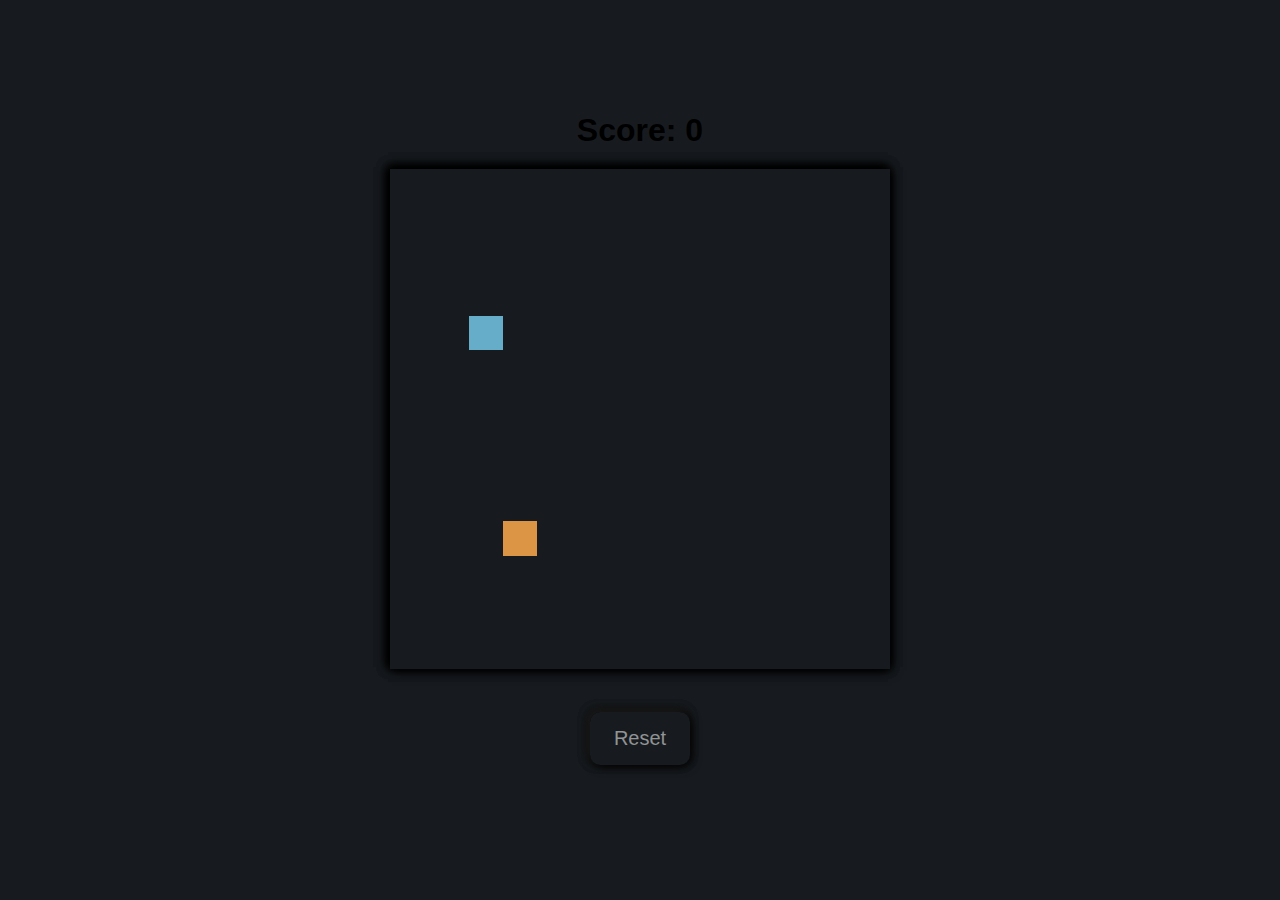
<file: SnakeGame/index.html>
<!DOCTYPE html>
<html lang="en">
<head>
    <meta charset="UTF-8">
    <meta name="viewport" content="width=device-width, initial-scale=1.0">
    <title>Snake Game</title>
    <link rel="stylesheet" href="style.css">
</head>
<body>
    <h1 id="score">Score: 0</h1> 
    <div class="board"></div>
    <div class="keys">
        <div class="up key" data-key="ArrowUp">
            <img src="up.svg" alt="up" id="up">
        </div>
        <div class="down key" data-key="ArrowDown">
            <img src="down.svg" alt="down" id="down">
        </div>
        <div class="left key" data-key="ArrowLeft">
            <img src="left.svg" alt="left" id="left">
        </div>
        <div class="right key" data-key="ArrowRight">
            <img src="right.svg" alt="right" id="right">
        </div>
    </div>
    <div class="btn">
        <button onclick="reset()">Reset</button>
    </div>
    <script src="script.js"></script>   
</body>
</html>
</file>
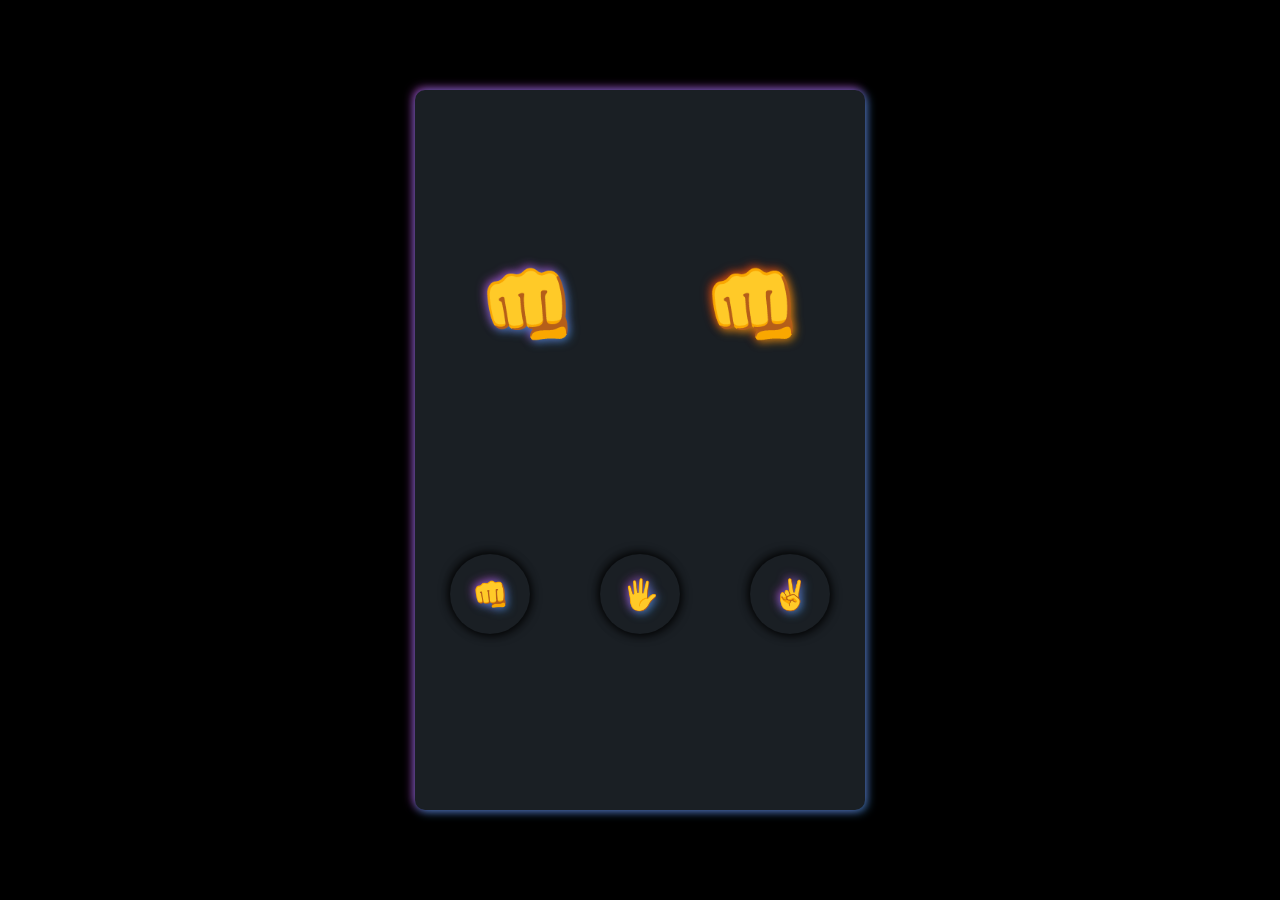
<file: stone Paper Scissor/index.html>
<!DOCTYPE html>
<html lang="en">
<head>
    <meta charset="UTF-8">
    <meta name="viewport" content="width=device-width, initial-scale=1.0">
    <title>Stone paper Scissor</title>
    <link rel="stylesheet" href="style.css">
</head>
<body>
    <div class="game">
        <div class="hand">
            <div class="you-div">
               👊
            </div>
            <div class="computer-div">
                👊
            </div>
        </div>
        <div class="choices">
            <div class="choice" id="stone">👊</div>
            <div class="choice" id="paper">🖐️</div>
            <div class="choice" id="scissor">✌️</div>
        </div>
    </div>

    <script src="script.js"></script>
</body>
</html>
</file>
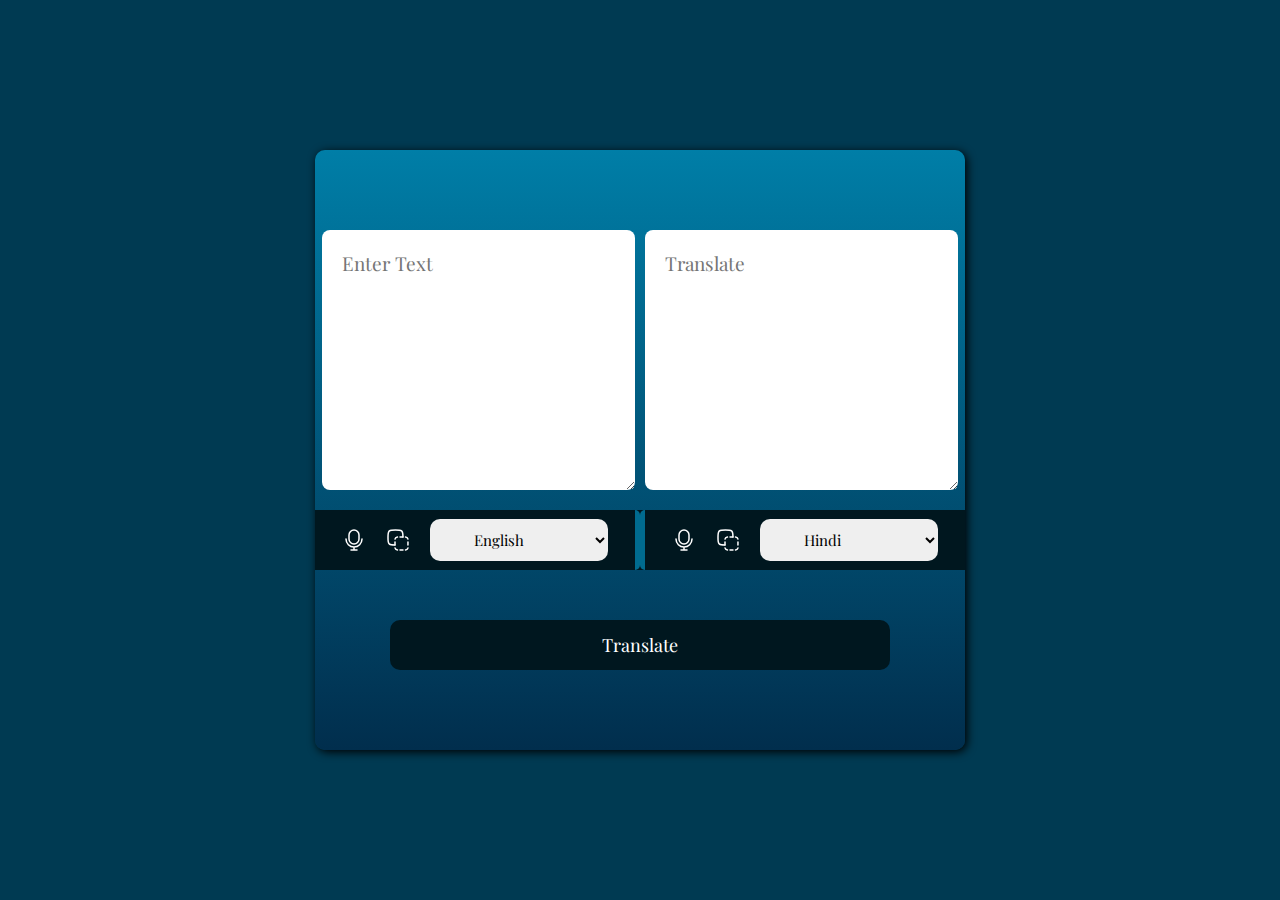
<file: TranslateApp/index.html>
<!DOCTYPE html>
<html lang="en">
<head>
    <meta charset="UTF-8">
    <meta name="viewport" content="width=device-width, initial-scale=1.0">
    <title>TranslateApp</title>
    <link rel="stylesheet" href="style.css">
</head>
<body>
    <div class="container">
        <div class="Text">
            <textarea name="" id="fromText" placeholder="Enter Text"></textarea>
            <textarea name="" id="toText" placeholder="Translate"></textarea>
        </div>
        <div class="selectArea">
            <div class="select1">
                <img src="speaker.svg" alt="" class="speaker" id="from">
                <img src="copy.svg" alt="" class="copy" id="from">
                <select name="" id="fselect">
                  
                </select>
            </div>
            <div class="select2">
                <img src="speaker.svg" alt="" class="speaker" id="to">
                <img src="copy.svg" alt="" class="copy" id="to">
                <select name="" id="sselect">
                    
                  
                </select>
            </div>
        </div>
        <button id="transfer">Translate</button>
    </div>
    <script src="countries.js"></script>
    <script src="script.js"></script>
</body>
</html>
</file>
<file: SnakeGame/style.css>
*{
    margin: 0;
    padding: 0;
    box-sizing: border-box;
    font-family: 'Gill Sans', 'Gill Sans MT', Calibri, 'Trebuchet MS', sans-serif;
}
body{
    width: 100vw;
    height: 100vh;
    background-color: rgb(23, 27, 31);
    display: flex;
    align-items: center;
    justify-content: center;
    flex-direction: column;
    gap:20px
}
.board{
    width: 80vw;
    max-width: 500px;
    height: 500px;
    background-color: transparent;
    box-shadow: 2px 2px 10px black,-2px -2px 10px black,-2px -2px 10px black,-2px -2px 10px black;
    display: grid;
    grid-template-columns: repeat(14,1fr);
    grid-template-rows: repeat(14,1fr);
    padding: 10px;
}
.food{
    background-color: rgb(220, 149, 68);
}
.snake-head{
    background-color: rgb(206, 55, 100);
}
#div0{
    background-color: rgb(102, 173, 201);
}
.btn{
    width: 200px;
    height: 100px;
    display: flex;
    align-items: center;
    justify-content: center;
}
 button{
    font-size: 20px;
    padding: 15px;
    color: rgba(255, 255, 255, 0.53);
    background: transparent;
    box-shadow: 2px 2px 10px rgb(0, 0, 0),-2px -2px 10px rgb(46, 46, 46),-2px -2px 10px black,-2px -2px 10px black;
    border: none;
    width: 100px;
    border-radius: 10px;
    transition: all 0.2s;
    cursor: pointer;
 }
 button:hover{
    box-shadow:inset 2px 2px 10px rgb(0, 0, 0);
    font-size: small;
 }
 .keys{
    width: 100%;
    height: 100px;
    display: flex;
    align-items: center;
    justify-content: center;
    gap:10px;
    display: none;
   

 }
 .up,.down,.left,.right{
    display: flex;
    align-items: center;
    justify-content: center;
    width: 25%;
    height: 90%;
    background: transparent;
    box-shadow: 2px 2px 10px black;

 }
 .up:hover,.down:hover,.left:hover,.right:hover{
    box-shadow:inset 2px 2px 10px rgb(0, 0, 0);
    font-size: small;
 }
 @media (max-width:900px) {
    .board{
        height: 400px;
    }
    body{
        justify-content: start;
        padding: 20px;
    }
    
.keys{
    display: flex;
}
 }
</file>
<file: stone Paper Scissor/style.css>
*{
    margin: 0;
    padding: 0;
    box-sizing: border-box;
    font-family: 'Gill Sans', 'Gill Sans MT', Calibri, 'Trebuchet MS', sans-serif;
}
body{
    width: 100vw;
    height: 100vh;
    background: #000;
    display: flex;
    align-items: center;
    justify-content: center;
}
.game{
    width: 80vw;
    height: 80vh;
    max-width: 450px;
    background:rgb(26, 31, 36);
    display: flex;
    align-items: center;
    box-shadow: 2px 2px 10px rgba(59, 135, 197, 0.8),-2px -2px 10px rgba(187, 71, 205, 0.8);
    flex-direction: column;
    border-radius: 10px;
}
.hand{
    width: 100%;
    height: 60%;
    display: flex;
    align-items: center;
    justify-content: space-around;
    font-size: 80px;
    position: relative;
}
.you-div{
    text-shadow: 2px 2px 10px rgba(59, 135, 197, 0.8),-2px -2px 10px rgba(187, 71, 205, 0.8);
}
.computer-div{
    text-shadow: 2px 2px 10px rgba(222, 150, 16, 0.8), -2px -2px 10px rgba(222, 50, 16, 0.8);
}
.choices{
    width: 100%;
    height: 20%;
    display: flex;
    align-items: center;
    justify-content: space-around;
}
.choice{
    width: 80px;
    height: 80px;
    border-radius: 50%;
    background-color: transparent;
    display: flex;
    align-items: center;
    justify-content: center;
   box-shadow: 2px 2px 10px rgba(0,0,0,0.8),-2px -2px 10px rgba(0,0,0,0.8);
    font-size: 30px;
    transition: all 0.5s;
    cursor: pointer;
    text-shadow: 2px 2px 10px rgba(59, 135, 197, 0.8),-2px -2px 10px rgba(187, 71, 205, 0.8);
}
.choice:hover{
    box-shadow: 2px 2px 10px rgba(59, 135, 197, 0.8),-2px -2px 10px rgba(187, 71, 205, 0.8);
}
.result{
    width: 70%;
    height: 10%;
    background-color: transparent;
margin-top: 25px;
border-radius: 10px;
display: flex;
align-items: center;
justify-content: center;
}
.win{
    box-shadow:inset 2px 2px 20px rgba(16, 222, 19, 0.8),inset -2px -2px 20px rgba(16, 222, 19, 0.8);
    color:rgba(16, 222, 19, 0.8);
}
.lose{
    box-shadow:inset 2px 2px 20px rgba(222, 50, 16, 0.8),inset -2px -2px 20px rgba(222, 50, 16, 0.8);
    color:rgba(222, 50, 16, 0.8);
}
.draw{
    box-shadow:inset 2px 2px 20px rgba(16, 198, 222, 0.8),inset -2px -2px 20px rgba(17, 201, 225, 0.8);
    color:rgba(17, 201, 225, 0.8);
}
.heading{
    width: 100%;
    height: 15%;
    position: absolute;
    font-size: 15px;
    display: flex;
    align-items: center;
    justify-content: space-around;
    top:20px;
    
}
.you-heading,.computer-heading{
    width: 30%;
    height: 100%;
    background-color: transparent;
    display: flex;
    align-items: center;
    justify-content: center;
    border-radius: 10px;
    box-shadow: 2px 2px 10px rgba(0,0,0,0.8),-2px -2px 10px rgba(0,0,0,0.8);
    
}
.you-heading{
    color: rgba(17, 201, 225, 0.8);
}
.computer-heading{
    color: rgba(225, 17, 62, 0.8);
}

@keyframes shake {
    0%,50%,100%{
        transform:translateY(0px);
    }
    25%{
        transform:translateY(20px);
    }
    75%{
        transform:translateY(-20px);
    }
}
</file>
<file: TranslateApp/style.css>
@import url('https://fonts.googleapis.com/css2?family=Lobster&family=Playfair+Display:ital,wght@0,400..900;1,400..900&display=swap');

*{
    margin: 0;
    padding: 0;
    font-family: "Playfair Display", serif;

}
body{
    background-color: #003A52;
    width: 100vw;
    height: 100vh;
    display: flex;
    align-items: center;
    justify-content: center;
}
.container{
    width: 650px;
    height: 600px;
    background: linear-gradient(to top,#012E4D,#007EA7);
    display: flex;
    align-items: center;
    justify-content: center;
    flex-direction: column;
    box-shadow: 2px 2px 10px;
    border-radius: 10px;
    border: none;
}
.Text{
    width: 100%;
    height: 260px;
    display: flex;
    align-items: center;
    justify-content: center;
    gap: 10px;
    overflow: hidden;
}
#fromText{
    width: 100%;
    height: 260px;
    margin-left: 7px;
    color: black;
    background-color: #ffff;
    font-size: 19px;
    padding: 20px;
    box-sizing: border-box;
    border: none;
    border-radius: 8px;
}
#toText{
    width: 100%;
    height: 260px;
    margin-right: 7px;
    color: black;
    background-color: #ffff;
    font-size: 19px;
    padding: 20px;
    box-sizing: border-box;
    border: none;
    border-radius: 8px;
}
.selectArea{
    width: 100%;
    height: 60px;
    display: flex;
    align-items: center;
    justify-content: space-between;
    background-color: #00171F;
    margin-top: 20px;
}
.select1{
    width: 50%;
    height: 100%;
    display: flex;
    align-items: center;
    justify-content: center;
    gap: 20px;
    border-right:5px solid #007da7d2 ;
    border-radius: 5px;
}
.select2{
    width: 50%;
    height: 100%;
    display: flex;
    align-items: center;
    justify-content: center;
    gap: 20px;
    border-left:5px solid #007da7d2 ;
    border-radius: 5px;
    

}
#fselect{
    padding: 10px 40px 10px 40px;
    box-sizing: border-box;
    font-size: 15px;
    border: none;
    border-radius: 10px;
    cursor: pointer;
}
#sselect{
    padding: 10px 40px 10px 40px;
    box-sizing: border-box;
    font-size: 15px;
    border: none;
    border-radius: 10px;
    cursor: pointer;
}
#transfer{
    width: 500px;
    height: 50px;
    background-color: #00171F;
    margin-top: 50px;
    color: #ffff;
    font-size: 18px;
    border: none;
    border-radius: 10px;
    cursor: pointer;
}
.speaker{
    cursor: pointer;
    transition: 0.3s all;
}
.speaker:hover{
  transform: scale(130%);
}
.copy{
    cursor: pointer;
    transition: 0.3s all;
}
.copy:hover{
  transform: scale(130%);
}
</file>
